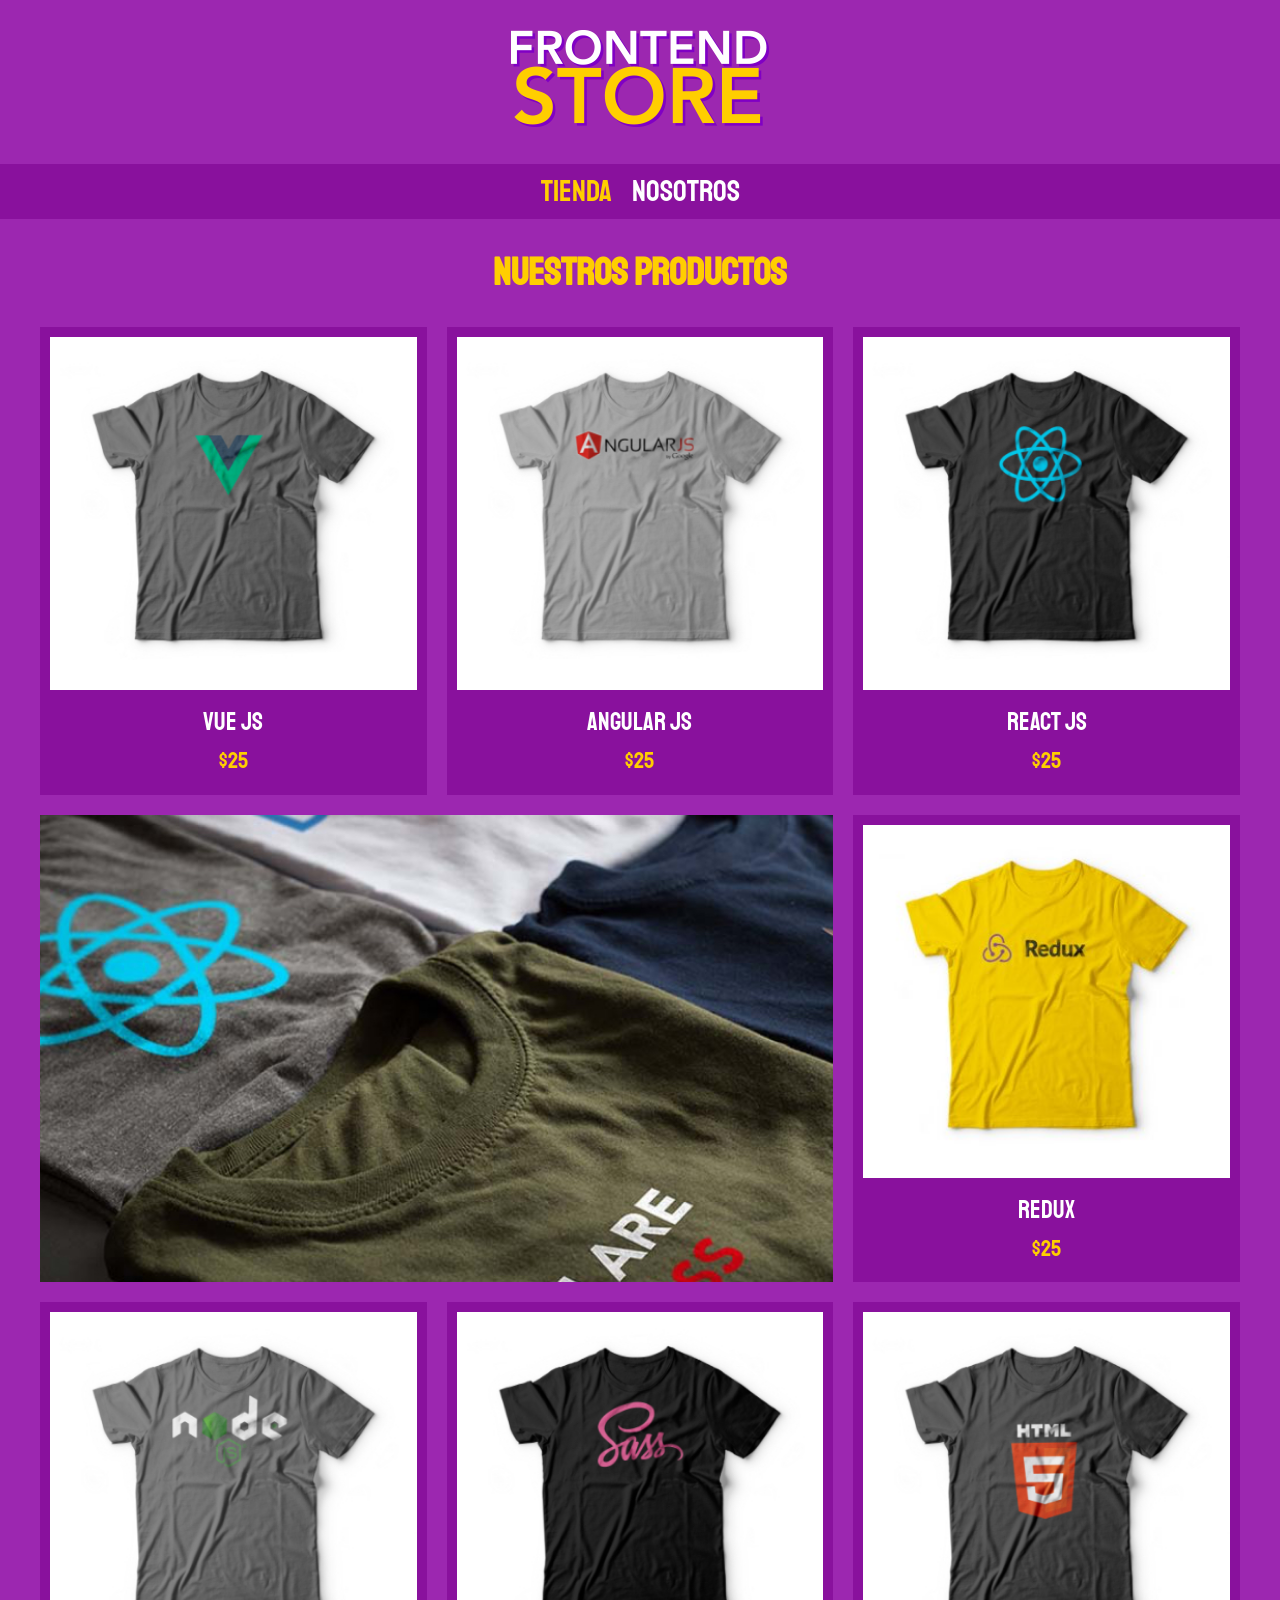
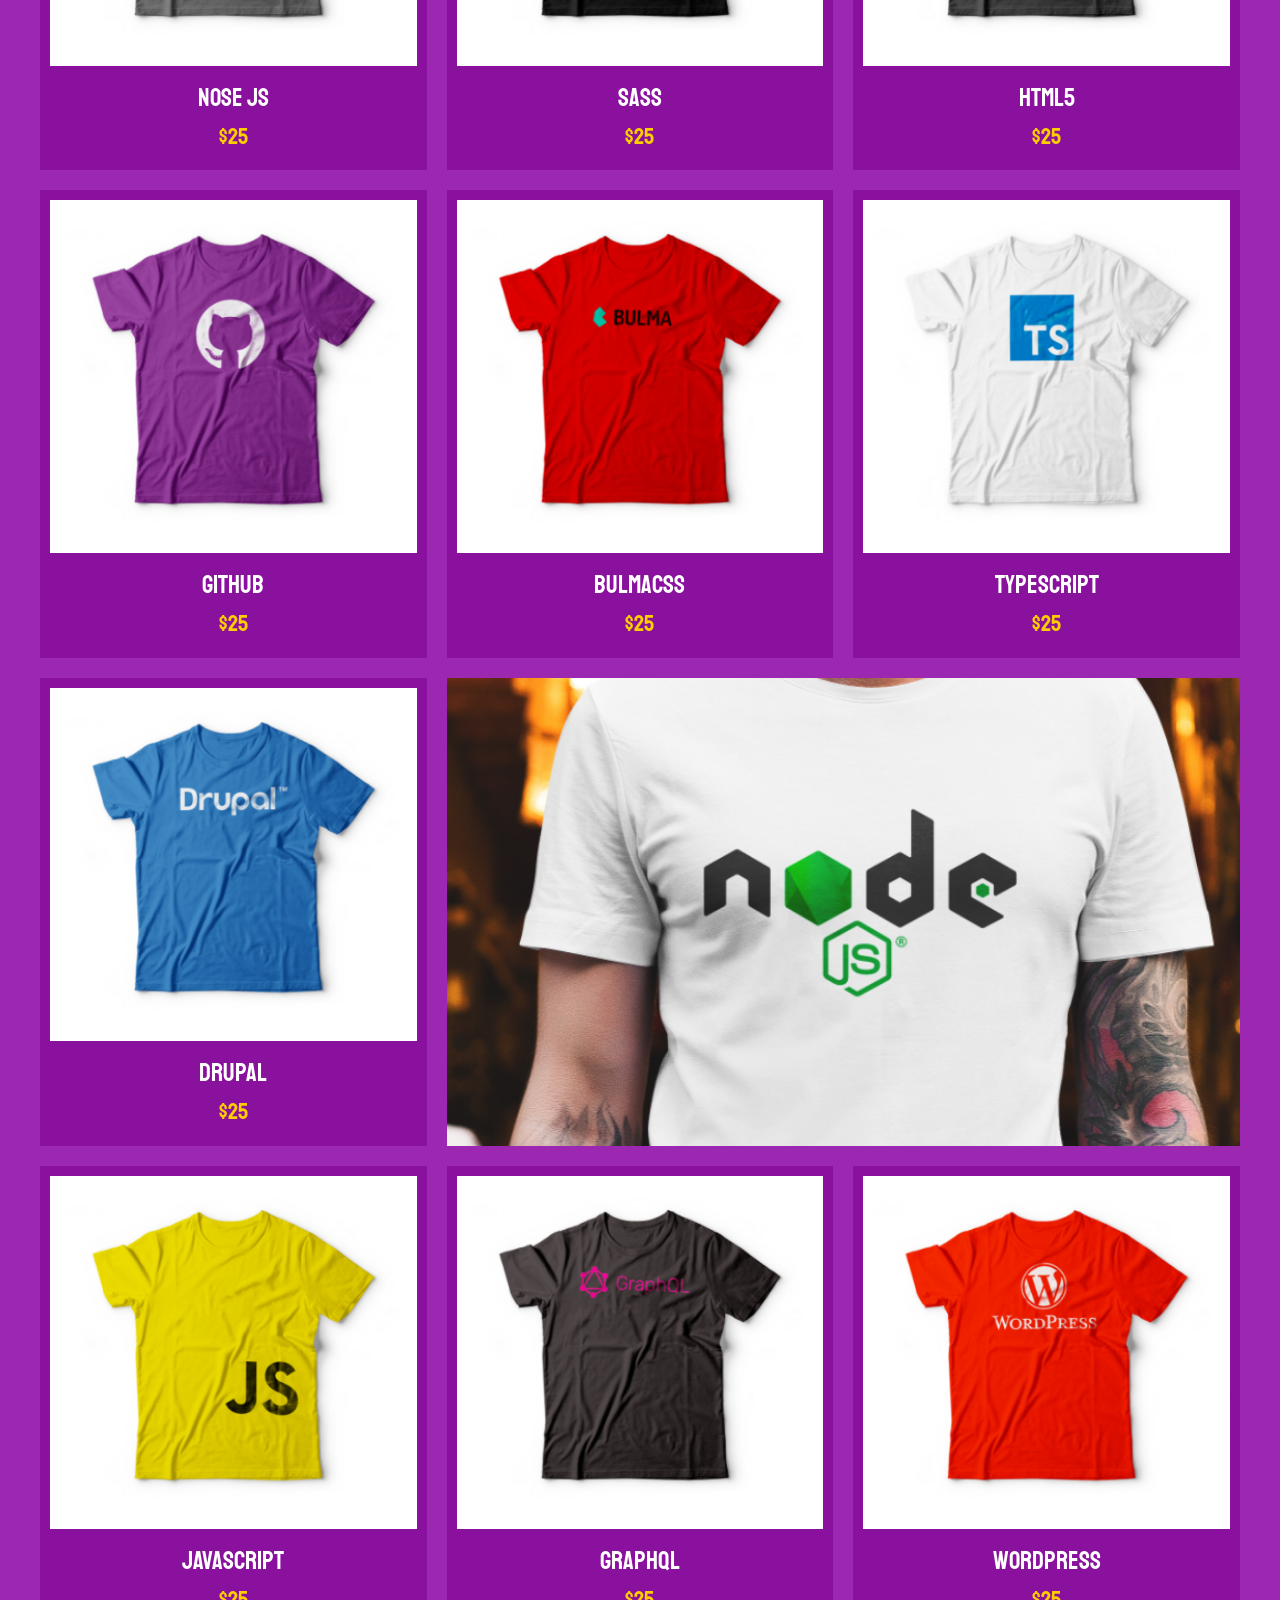
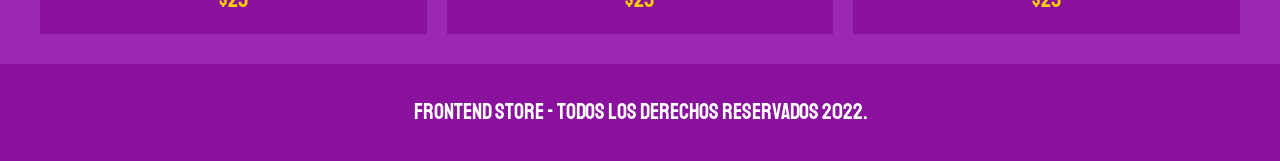
<file: index.html>
<!DOCTYPE html>
<html lang="en">

<head>
    <meta charset="UTF-8">
    <meta http-equiv="X-UA-Compatible" content="IE=edge">
    <meta name="viewport" content="width=device-width, initial-scale=1.0">
    <title>FrontEnd Store</title>
    <link rel="preconnect" href="https://fonts.googleapis.com">
    <link rel="preconnect" href="https://fonts.googleapis.com">
    <link rel="preconnect" href="https://fonts.gstatic.com" crossorigin>
    <link href="https://fonts.googleapis.com/css2?family=Staatliches&display=swap" rel="stylesheet">
    <link rel="stylesheet" href="css/normalize.css">
    <link rel="stylesheet" href="css/style.css">
</head>

<body>
    <header class="header">
        <a href="index.html">
            <img class="header__logo" src="img/logo.png" alt="Logotipo">
        </a>
    </header>
    <nav class="navegacion">
        <a class="navegacion__enlace navegacion__enlace--activo" href="index.html">Tienda</a>
        <a class="navegacion__enlace" href="nosotros.html">Nosotros</a>
    </nav>

    <main class="contenedor">
        <h1>Nuestros Productos</h1>
        <div class="grid">

            <div class="producto">
                <a href="producto.html">
                    <img class="producto__imagen" src="img/1.jpg" alt="camisa">
                    <div class="producto__informacion">
                        <p class="producto__nombre">Vue JS</p>
                        <p class="producto__precio">$25</p>
                    </div> <!-- fin clase producto__imagen-->
                </a>
            </div> <!--fin clase producto-->

            <div class="producto">
                <a href="producto.html">
                    <img class="producto__imagen" src="img/2.jpg" alt="camisa">
                    <div class="producto__informacion">
                        <p class="producto__nombre">Angular JS</p>
                        <p class="producto__precio">$25</p>
                    </div> <!-- fin clase producto__imagen-->
                </a>
            </div> <!--fin clase producto-->

            <div class="producto">
                <a href="producto.html">
                    <img class="producto__imagen" src="img/3.jpg" alt="camisa">
                    <div class="producto__informacion">
                        <p class="producto__nombre">React JS</p>
                        <p class="producto__precio">$25</p>
                    </div> <!-- fin clase producto__imagen-->
                </a>
            </div> <!--fin clase producto-->

            <div class="producto">
                <a href="producto.html">
                    <img class="producto__imagen" src="img/4.jpg" alt="camisa">
                    <div class="producto__informacion">
                        <p class="producto__nombre">Redux</p>
                        <p class="producto__precio">$25</p>
                    </div> <!-- fin clase producto__imagen-->
                </a>
            </div> <!--fin clase producto-->

            <div class="producto">
                <a href="producto.html">
                    <img class="producto__imagen" src="img/5.jpg" alt="camisa">
                    <div class="producto__informacion">
                        <p class="producto__nombre">Nose JS</p>
                        <p class="producto__precio">$25</p>
                    </div> <!-- fin clase producto__imagen-->
                </a>
            </div> <!--fin clase producto-->
            
            <div class="producto">
                <a href="producto.html">
                    <img class="producto__imagen" src="img/6.jpg" alt="camisa">
                    <div class="producto__informacion">
                        <p class="producto__nombre">SASS </p>
                        <p class="producto__precio">$25</p>
                    </div> <!-- fin clase producto__imagen-->
                </a>
            </div> <!--fin clase producto-->

            <div class="producto">
                <a href="producto.html">
                    <img class="producto__imagen" src="img/7.jpg" alt="camisa">
                    <div class="producto__informacion">
                        <p class="producto__nombre">HTML5</p>
                        <p class="producto__precio">$25</p>
                    </div> <!-- fin clase producto__imagen-->
                </a>
            </div> <!--fin clase producto-->

            <div class="producto">
                <a href="producto.html">
                    <img class="producto__imagen" src="img/8.jpg" alt="camisa">
                    <div class="producto__informacion">
                        <p class="producto__nombre">GitHub</p>
                        <p class="producto__precio">$25</p>
                    </div> <!-- fin clase producto__imagen-->
                </a>
            </div> <!--fin clase producto-->

            <div class="producto">
                <a href="producto.html">
                    <img class="producto__imagen" src="img/9.jpg" alt="camisa">
                    <div class="producto__informacion">
                        <p class="producto__nombre">BulmaCSS</p>
                        <p class="producto__precio">$25</p>
                    </div> <!-- fin clase producto__imagen-->
                </a>
            </div> <!--fin clase producto-->

            <div class="producto">
                <a href="producto.html">
                    <img class="producto__imagen" src="img/10.jpg" alt="camisa">
                    <div class="producto__informacion">
                        <p class="producto__nombre">TypeScript</p>
                        <p class="producto__precio">$25</p>
                    </div> <!-- fin clase producto__imagen-->
                </a>
            </div> <!--fin clase producto-->

            <div class="producto">
                <a href="producto.html">
                    <img class="producto__imagen" src="img/11.jpg" alt="camisa">
                    <div class="producto__informacion">
                        <p class="producto__nombre">Drupal</p>
                        <p class="producto__precio">$25</p>
                    </div> <!-- fin clase producto__imagen-->
                </a>
            </div> <!--fin clase producto-->

            <div class="producto">
                <a href="producto.html">
                    <img class="producto__imagen" src="img/12.jpg" alt="camisa">
                    <div class="producto__informacion">
                        <p class="producto__nombre">JavaScript</p>
                        <p class="producto__precio">$25</p>
                    </div> <!-- fin clase producto__imagen-->
                </a>
            </div> <!--fin clase producto-->

            <div class="producto">
                <a href="producto.html">
                    <img class="producto__imagen" src="img/13.jpg" alt="camisa">
                    <div class="producto__informacion">
                        <p class="producto__nombre">GraphQL</p>
                        <p class="producto__precio">$25</p>
                    </div> <!-- fin clase producto__imagen-->
                </a>
            </div> <!--fin clase producto-->

            <div class="producto">
                <a href="producto.html">
                    <img class="producto__imagen" src="img/14.jpg" alt="camisa">
                    <div class="producto__informacion">
                        <p class="producto__nombre">Wordpress</p>
                        <p class="producto__precio">$25</p>
                    </div> <!-- fin clase producto__imagen-->
                </a>
            </div> <!--fin clase producto-->

            <div class="grafico grafico--camisas"></div>
            <div class="grafico grafico--node"></div>
        </div> <!--fin grid-->
    </main>

    <footer class="footer">
        <p class="footer__texto">FrontEnd Store - Todos los derechos reservados 2022.</p>
    </footer>
</body>


</html>
</file>
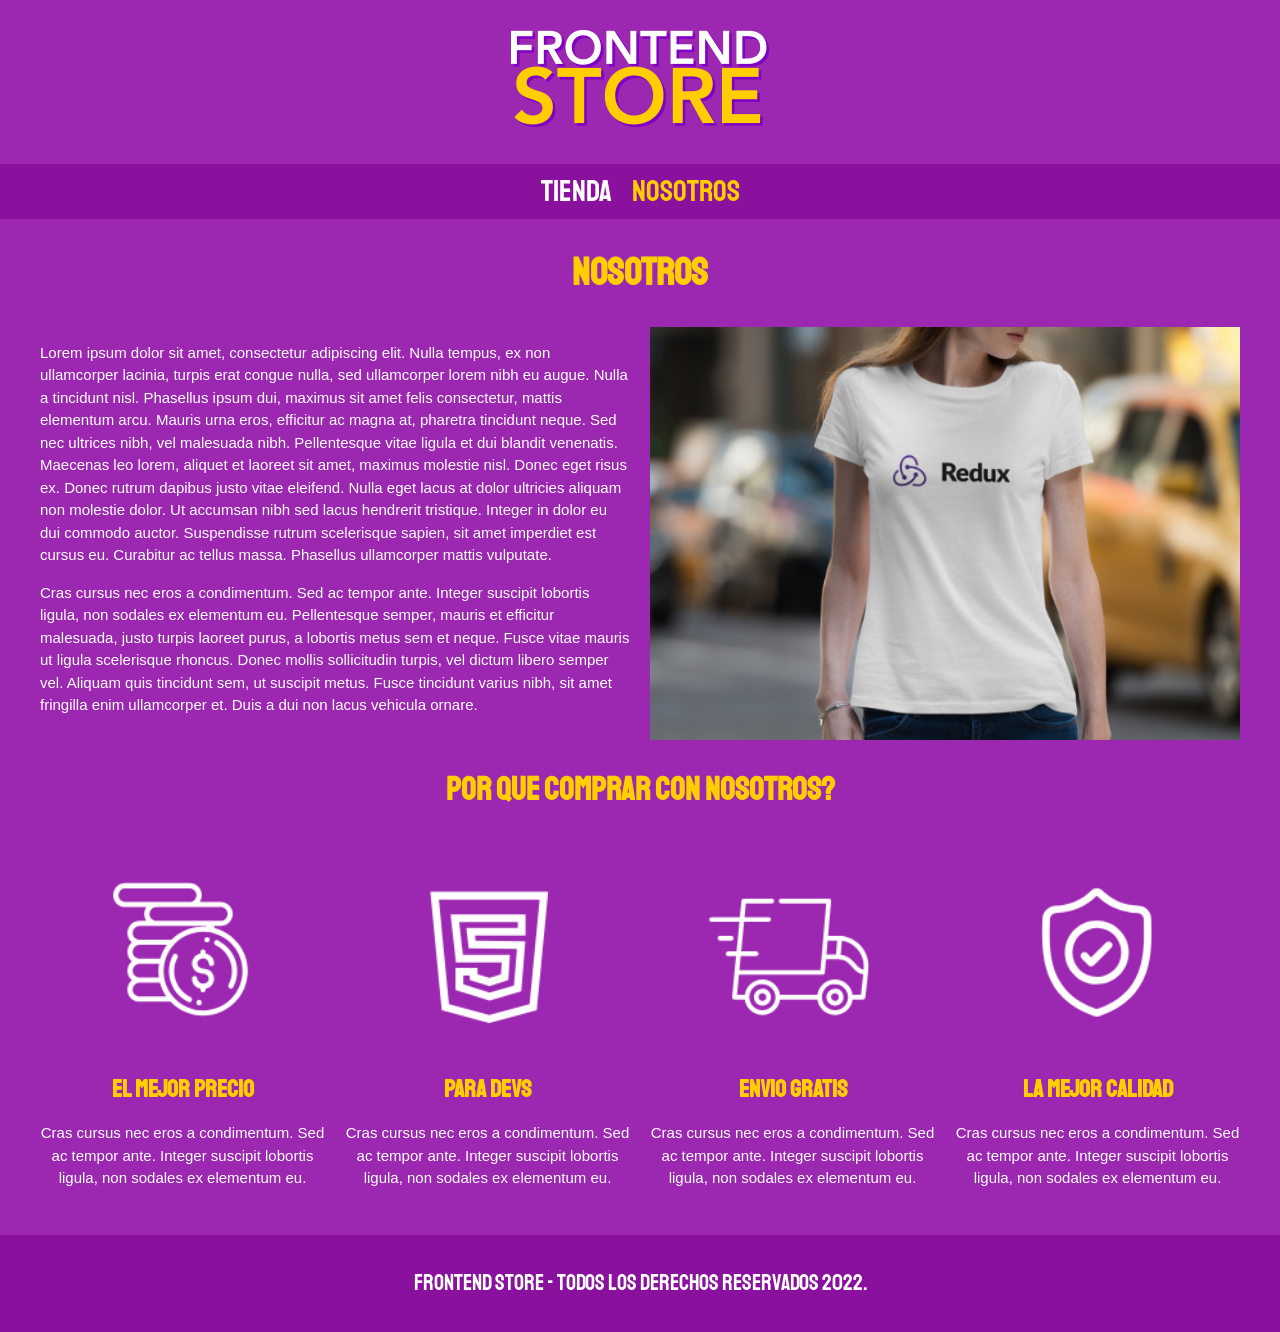
<file: nosotros.html>
<!DOCTYPE html>
<html lang="en">

<head>
    <meta charset="UTF-8">
    <meta http-equiv="X-UA-Compatible" content="IE=edge">
    <meta name="viewport" content="width=device-width, initial-scale=1.0">
    <title>FrontEnd Store</title>
    <link rel="preconnect" href="https://fonts.googleapis.com">
    <link rel="preconnect" href="https://fonts.googleapis.com">
    <link rel="preconnect" href="https://fonts.gstatic.com" crossorigin>
    <link href="https://fonts.googleapis.com/css2?family=Staatliches&display=swap" rel="stylesheet">
    <link rel="stylesheet" href="css/normalize.css">
    <link rel="stylesheet" href="css/style.css">
</head>

<body>
    <header class="header">
        <a href="index.html">
            <img class="header__logo" src="img/logo.png" alt="Logotipo">
        </a>
    </header>
    <nav class="navegacion">
        <a class="navegacion__enlace " href="index.html">Tienda</a>
        <a class="navegacion__enlace navegacion__enlace--activo" href="nosotros.html">Nosotros</a>
    </nav>

    <main class="contenedor">
        <h1>Nosotros</h1>

        <div class="nosotros">
            <div class="nosotros__contenido">
                <p>Lorem ipsum dolor sit amet, consectetur adipiscing elit. Nulla tempus, ex non ullamcorper 
                    lacinia, turpis erat congue nulla, sed ullamcorper lorem nibh eu augue. Nulla a tincidunt 
                    nisl. Phasellus ipsum dui, maximus sit amet felis consectetur, mattis elementum arcu. 
                    Mauris urna eros, efficitur ac magna at, pharetra tincidunt neque. Sed nec ultrices nibh, 
                    vel malesuada nibh. Pellentesque vitae ligula et dui blandit venenatis. Maecenas leo lorem, 
                    aliquet et laoreet sit amet, maximus molestie nisl. Donec eget risus ex. Donec rutrum 
                    dapibus justo vitae eleifend. Nulla eget lacus at dolor ultricies aliquam non molestie 
                    dolor. Ut accumsan nibh sed lacus hendrerit tristique. Integer in dolor eu dui commodo 
                    auctor. Suspendisse rutrum scelerisque sapien, sit amet imperdiet est cursus eu. 
                    Curabitur ac tellus massa. Phasellus ullamcorper mattis vulputate.</p>

                <p>Cras cursus nec eros a condimentum. Sed ac tempor ante. Integer suscipit lobortis ligula, 
                    non sodales ex elementum eu. Pellentesque semper, mauris et efficitur malesuada, justo 
                    turpis laoreet purus, a lobortis metus sem et neque. Fusce vitae mauris ut ligula 
                    scelerisque rhoncus. Donec mollis sollicitudin turpis, vel dictum libero semper vel. 
                    Aliquam quis tincidunt sem, ut suscipit metus. Fusce tincidunt varius nibh, sit amet 
                    fringilla enim ullamcorper et. Duis a dui non lacus vehicula ornare.</p>
            </div>
            <img class="nosotros__imagen" src="img/nosotros.jpg" alt="nosotros imagen">
        </div>
    </main>

    <section class="contenedor comprar">
        <h2 class="comprar__titulo">Por que comprar con nosotros?</h2>
        <div class="bloques">
            <div class="bloque">
                <img class="bloque__imagen" src="img/icono_1.png" alt="por que comprar">
                <h3 class="bloque__titulo">El mejor precio</h3>
                <p>Cras cursus nec eros a condimentum. Sed ac tempor ante. Integer suscipit lobortis ligula, 
                    non sodales ex elementum eu.</p>
            </div> <!-- fin bloque-->

            <div class="bloque">
                <img  class="bloque__imagen" src="img/icono_2.png" alt="por que comprar">
                <h3 class="bloque__titulo">Para Devs</h3>
                <p>Cras cursus nec eros a condimentum. Sed ac tempor ante. Integer suscipit lobortis ligula, 
                    non sodales ex elementum eu.</p>
            </div> <!-- fin bloque-->

            <div class="bloque">
                <img class="bloque__imagen" src="img/icono_3.png" alt="por que comprar">
                <h3 class="bloque__titulo">Envio Gratis</h3>
                <p>Cras cursus nec eros a condimentum. Sed ac tempor ante. Integer suscipit lobortis ligula, 
                    non sodales ex elementum eu.</p>
            </div> <!-- fin bloque-->

            <div class="bloque">
                <img class="bloque__imagen" src="img/icono_4.png" alt="por que comprar">
                <h3 class="bloque__titulo">La mejor calidad</h3>
                <p>Cras cursus nec eros a condimentum. Sed ac tempor ante. Integer suscipit lobortis ligula, 
                    non sodales ex elementum eu.</p>
            </div> <!-- fin bloque-->
        </div> <!--FIN BLOQUES-->
    </section>

    <footer class="footer">
        <p class="footer__texto">FrontEnd Store - Todos los derechos reservados 2022.</p>
    </footer>
</body>


</html>
</file>
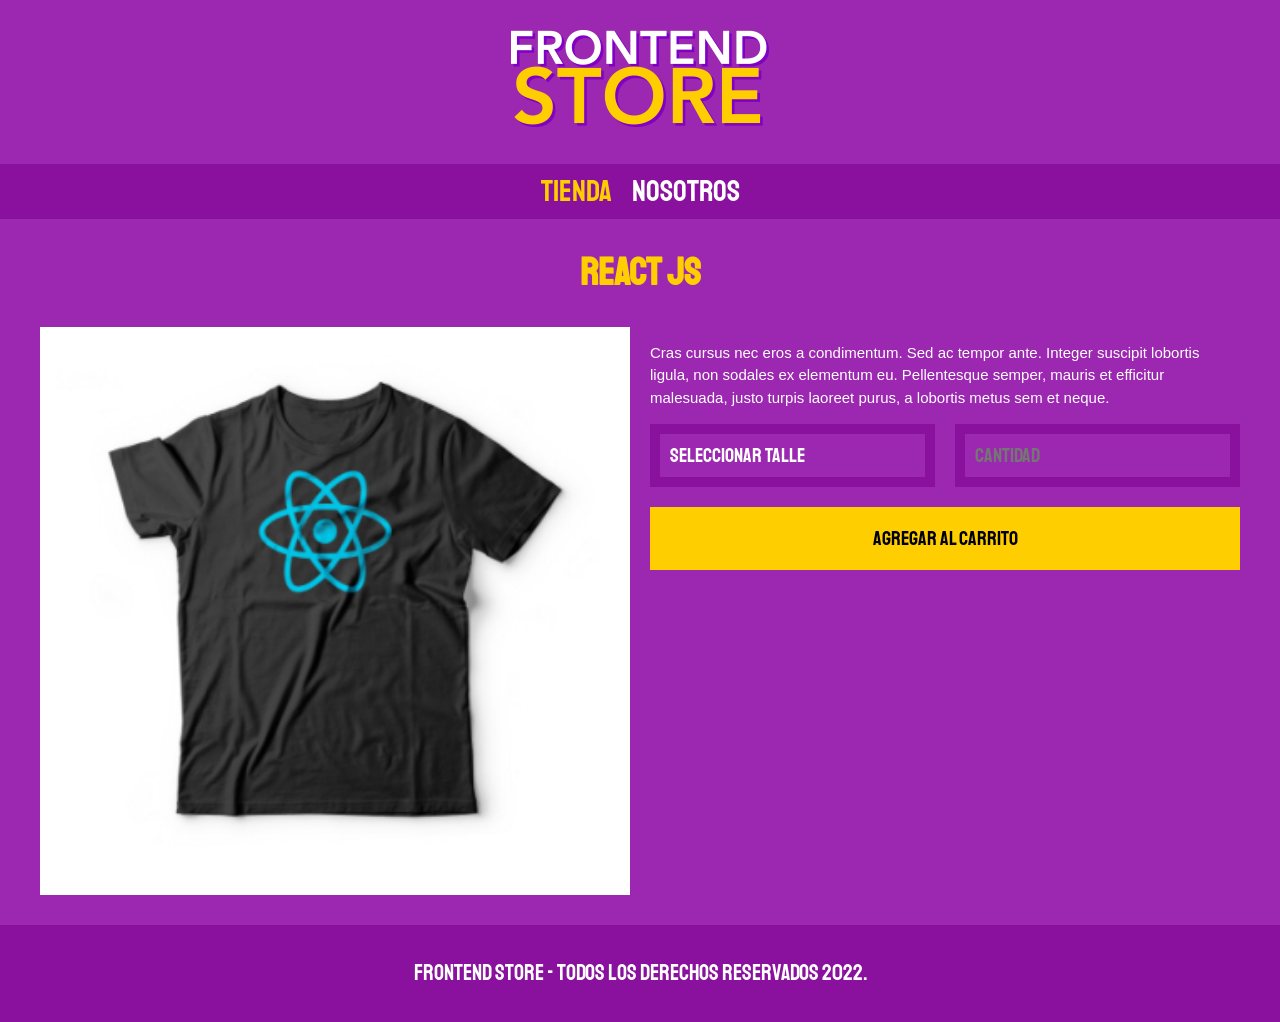
<file: producto.html>
<!DOCTYPE html>
<html lang="en">

<head>
    <meta charset="UTF-8">
    <meta http-equiv="X-UA-Compatible" content="IE=edge">
    <meta name="viewport" content="width=device-width, initial-scale=1.0">
    <title>FrontEnd Store</title>
    <link rel="preconnect" href="https://fonts.googleapis.com">
    <link rel="preconnect" href="https://fonts.googleapis.com">
    <link rel="preconnect" href="https://fonts.gstatic.com" crossorigin>
    <link href="https://fonts.googleapis.com/css2?family=Staatliches&display=swap" rel="stylesheet">
    <link rel="stylesheet" href="css/normalize.css">
    <link rel="stylesheet" href="css/style.css">
</head>

<body>
    <header class="header">
        <a href="index.html">
            <img class="header__logo" src="img/logo.png" alt="Logotipo">
        </a>
    </header>
    <nav class="navegacion">
        <a class="navegacion__enlace navegacion__enlace--activo" href="index.html">Tienda</a>
        <a class="navegacion__enlace" href="nosotros.html">Nosotros</a>
    </nav>

    <main class="contenedor">
        <h1>React JS</h1>
        
        <div class="camisa">
            <img class="camisa__imagen" src="img/3.jpg" alt="Imagen del producto">
            <div class="camisa__contenido">
                <p>Cras cursus nec eros a condimentum. Sed ac tempor ante. Integer suscipit lobortis ligula, 
                    non sodales ex elementum eu. Pellentesque semper, mauris et efficitur malesuada, justo 
                    turpis laoreet purus, a lobortis metus sem et neque.</p>
                    <form class="formulario">
                        <select class="formulario__campo">
                            <option disabled selected>Seleccionar Talle</option>
                            <option>Chica</option>
                            <option>Mediana</option>
                            <option>Grande</option>
                        </select>
                        <input class="formulario__campo" type="number" placeholder="Cantidad" min="1">
                        <input class="formulario__submit" type="submit" value="Agregar al Carrito">
                    </form>
            </div> <!--fin camisa contenido-->
        </div> <!--fin camisa-->
    </main>

    <footer class="footer">
        <p class="footer__texto">FrontEnd Store - Todos los derechos reservados 2022.</p>
    </footer>
</body>


</html>
</file>
<file: css/style.css>
:root{
    --primario: #9C27B0;
    --primarioOscuro: #89119D;
    --secundario: #FFCE00;
    --secundarioOscuro: #f3b801;
    --blanco: #FFF;
    --negro: #000;

    --fuentePrincipal: 'Staatliches', cursive;
}
html{
    box-sizing: border-box;
    font-size: 62.5%
}

*, *:before, *:after{
    box-sizing: inherit;
}

/* Globales */
body{
    background-color: var(--primario);
    font-size: 1.6rem;
    line-height: 1.5;
}

p{
    font-size: 1.5rem;
    font-family: Arial, Helvetica, sans-serif;
    color: var(--blanco);
}

a{
    text-decoration: none;
}

img{
    width: 100%;
}

.contenedor{
    max-width: 120rem;
    margin: 0 auto;
}

h1, h2, h3{
    text-align: center;
    color: var(--secundario);
    font-family: var(--fuentePrincipal);
}

h1{
    font-size: 3.8rem;
}

h2{
    font-size: 3.2rem;
}

h3{
    font-size: 2.4rem;
}

/*header*/
.header{
    display: flex;
    justify-content: center;
}
.header__logo{
    margin: 3rem 0;
}

/*Navegacion*/
.navegacion{
    background-color: var(--primarioOscuro);
    padding: .5rem 0;
    display: flex;
    justify-content: center;
    /*gap: 2rem; /*separacion forma nueuva*/
}
.navegacion__enlace{
    font-family: var(--fuentePrincipal);
    color: var(--blanco);
    font-size: 3rem;
    margin-right: 2rem;
}
.navegacion__enlace:last-of-type{
    margin-right: 0;
}
.navegacion__enlace--activo,
.navegacion__enlace:hover{
    color: var(--secundario);
}

/*Footer*/
.footer{
    background-color: var(--primarioOscuro);
    padding: 1rem 0;
    margin-top: 3rem;
}
.footer__texto{
    font-family: var(--fuentePrincipal);
    font-size: 2.2rem;
    text-align: center;
}

/*Grid*/
.grid{
    display: grid;
    grid-template-columns: repeat(2, 1fr);
    column-gap: 2rem;
    row-gap: 2rem;
}

@media (min-width: 768px) { 
    .grid{
        grid-template-columns: repeat(3, 1fr);
    }
    
} 

/*Productos*/
.producto{
    background-color: var(--primarioOscuro);
    padding: 1rem;
}

.producto__nombre{
    font-size: 2.5rem;
}
.producto__precio{
    font-size: 2.3rem;
    color: var(--secundario);
}
.producto__nombre,
.producto__precio{
    font-family: var(--fuentePrincipal);
    margin: 1rem 0;
    text-align: center;
    line-height: 1.2;
}

/*Graficos*/
.grafico{
    min-height: 30rem;
    background-repeat: no-repeat;
    background-size: cover;
    grid-column: 1 / 3;
}
.grafico--camisas{
    grid-row: 2 / 3;
    background-image: url(../img/grafico1.jpg);
}
.grafico--node{
    background-image: url(../img/grafico2.jpg);
    grid-row: 8 / 9;
}     
@media (min-width: 768px) { 
    .grafico--node{
        grid-row: 5 / 6;
        grid-column: 2 / 4;
        background-image: url(../img/grafico2.jpg);
    }     
 } 

/*Nosotros*/
.nosotros{
    display: grid;
    grid-template-rows: repeat(2, auto);
}
@media (min-width: 768px) { 
    .nosotros{
        
        grid-template-columns: repeat(2, 1fr);
        column-gap: 2rem;
    }     
} 
.nosotros__imagen{
    grid-row:  1 / 2;
}
@media (min-width: 768px) { 
    .nosotros__imagen{
        grid-column: 2 / 3;
    } 
} 

/*Bloques*/
.bloques{
    display: grid;
    grid-template-columns: repeat(2, 1fr);
    gap: 2rem;
}
@media (min-width: 768px) { 
    .bloques{
        grid-template-columns: repeat(4, 1fr);
    }
} 
.bloque{
    text-align: center;
}
.bloque__titulo{
    margin: 0;
}


/*Camisa*/
@media (min-width: 768px) { 
    .camisa{
        display: grid;
        grid-template-columns: repeat(2, 1fr);
        column-gap: 2rem;
    }
 } 

.camisa__imagen{
    
}
.camisa__contenido{

}

.formulario{
    display: grid;
    grid-template-columns: repeat(2, 1fr);
    gap: 2rem;
}
.formulario__campo{
    border-color: var(--primarioOscuro);
    border-width: 1rem;
    border-style: solid;
    /*border: 1rem solid var(--primarioOscuro);*/
    background-color: var(--primario);
    color: var(--blanco);
    font-size: 2rem;
    font-family: var(--fuentePrincipal);
    padding: 1rem;
    appearance: none;
}
.formulario__submit{
    background-color: var(--secundario);
    border: none;
    font-size: 2rem;
    font-family: var(--fuentePrincipal);
    padding: 2rem;
    grid-column: 1 / 3;
}
.formulario__submit:hover{
    cursor: pointer;
    background-color: var(--secundarioOscuro) ;
    transition: background-color .3s ease;
}
</file>
